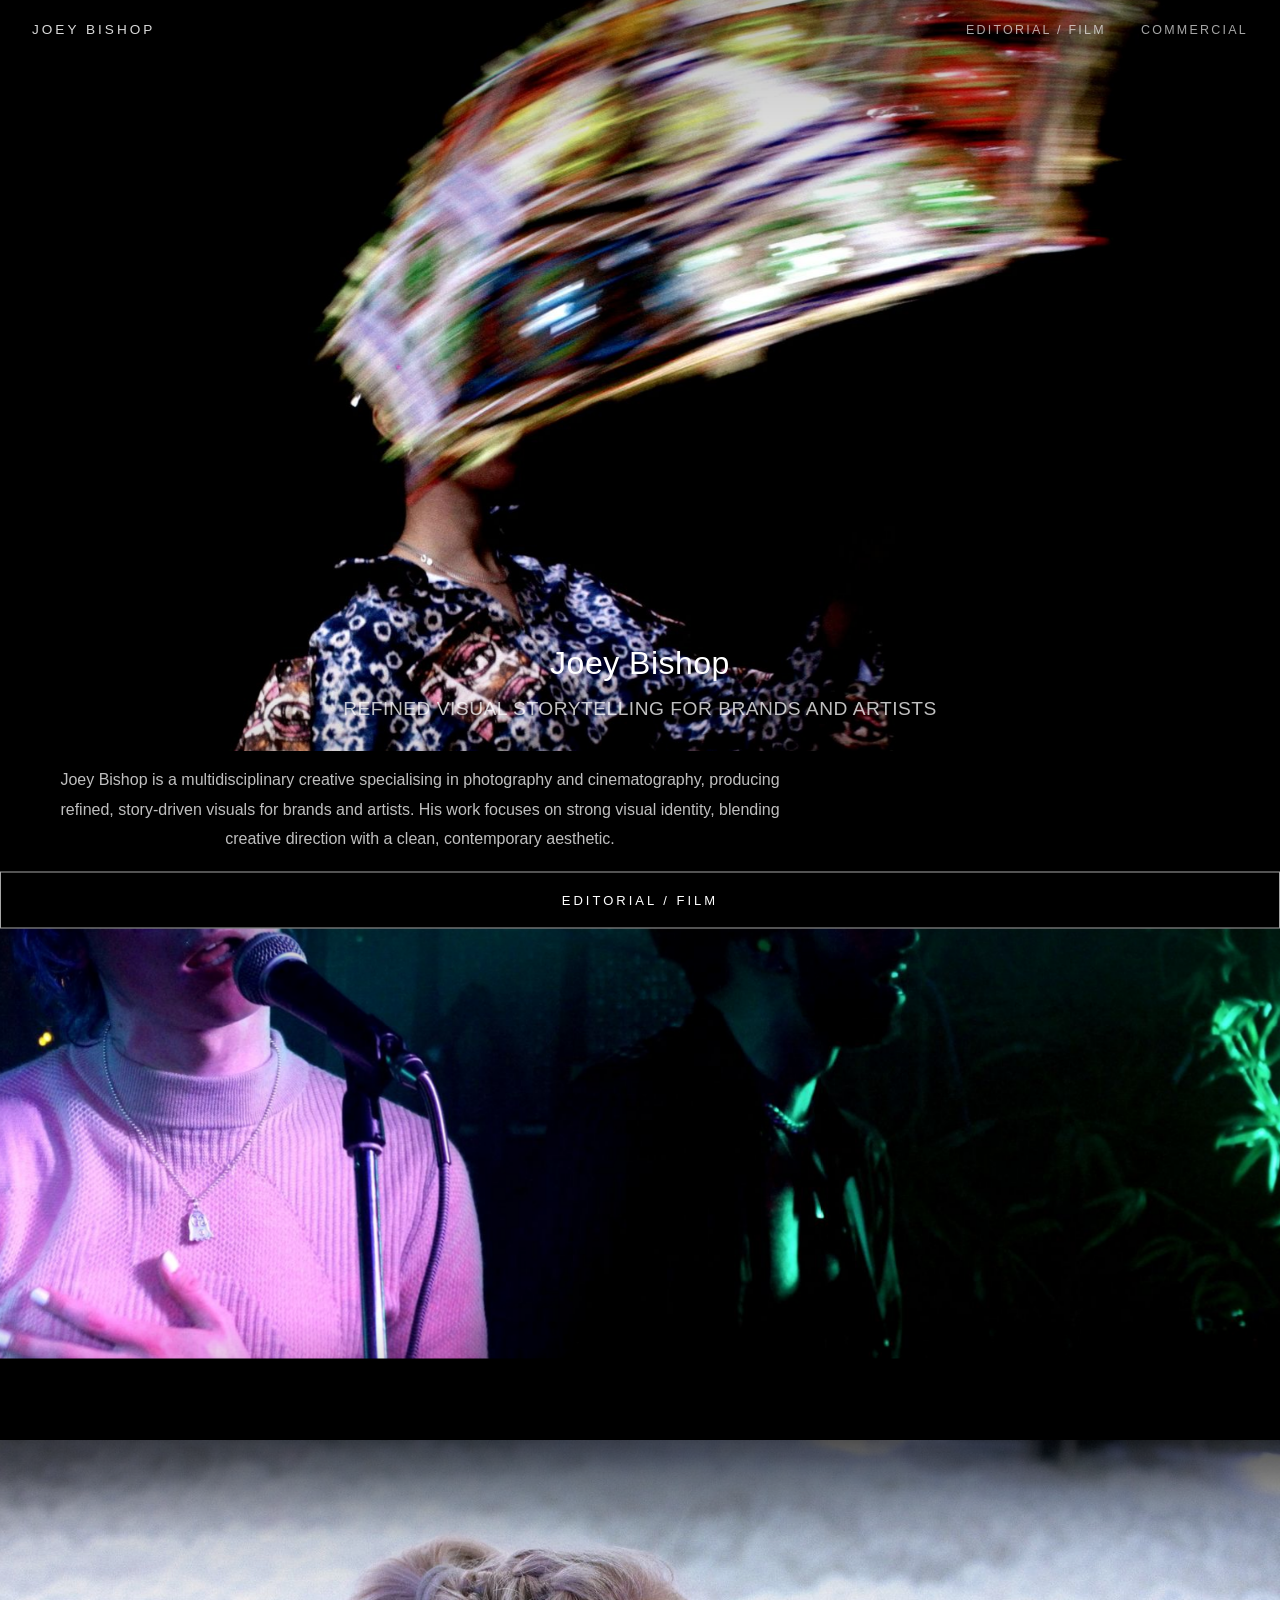
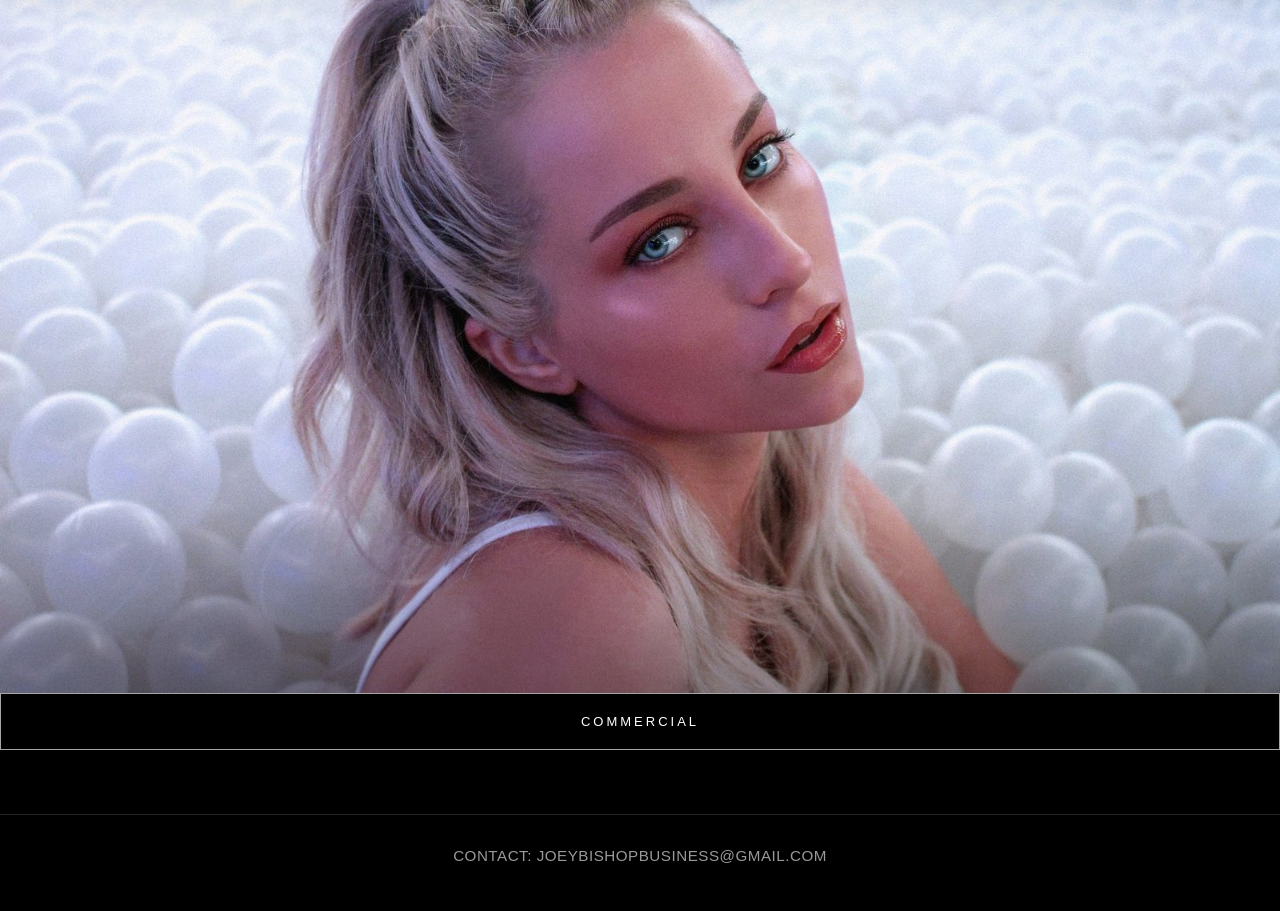
<file: index.html>
<!DOCTYPE html>
<html lang="en">
<head><meta http-equiv="cache-control" content="max-age=31536000" />
  <meta charset="UTF-8" />
  <meta name="viewport" content="width=device-width, initial-scale=1.0, maximum-scale=5.0"/>
  <title>Joey's Portfolio</title>
  <link rel="stylesheet" href="style.css" />


</head>
<body>
  <header class="site-header" id="site-header">
    <a href="index.html" class="site-header-logo">Joey Bishop</a>
    <nav class="site-header-nav" aria-label="Main navigation">
      <a href="editorial.html">Editorial / Film</a>
      <a href="commercial.html">Commercial</a>
    </nav>
  </header>

  <div class="hero-tycho-group">
    <section class="hero-section" id="hero">
      <!-- Dominant image – left column, full height -->
      <div class="hero-item hero-item--main">
        <img class="hero-img" src="images/faye-lily-2.jpg" alt="Hero portrait" loading="eager" fetchpriority="high">
      </div>
      <!-- Secondary images – right column, stacked -->
      <div class="hero-item hero-item--top-right">
        <img class="hero-img" src="images/gab-cool-aw-1.jpg" alt="BSHP – model with tilted head" loading="eager">
      </div>
      <div class="hero-item hero-item--bot-right">
        <img class="hero-img" src="images/faye-13-boarder.jpg" alt="Double Exposure w/ Faye – red/blue contrast" loading="lazy" decoding="async">
      </div>
      <!-- Text overlay – titles above bio bar, bio bar pinned to bottom of hero -->
      <div class="hero-text-block">
        <div class="hero-titles reveal">
          <h1>Joey Bishop</h1>
          <h1 class="subtitle">REFINED VISUAL STORYTELLING FOR BRANDS AND ARTISTS</h1>
        </div>
        <div class="hero-bio-bar">
          <p class="bio">Joey Bishop is a multidisciplinary creative specialising in photography and cinematography, producing refined, story-driven visuals for brands and artists. His work focuses on strong visual identity, blending creative direction with a clean, contemporary aesthetic.</p>
        </div>
      </div>
    </section>

    <section class="bio-parallax-section" id="bio-parallax">
      <img class="parallax-image tycho-parallax-img" src="images/tycho-16a.jpg" alt="Photography by Joey Bishop" loading="lazy" decoding="async">
    </section>

    <a class="editorial-film-btn" href="editorial.html">EDITORIAL / FILM</a>
  </div>

  <section class="bio-parallax-section bshp-parallax-section">
    <div class="image-wrapper">
      <img class="bshp-image" src="images/gab-cool-6.jpg" alt="BSHP – white studio with plastic balls" loading="lazy" decoding="async">
    </div>
  </section>

  <div class="section-bar">
    <a href="commercial.html">COMMERCIAL</a>
  </div>

  <p class="contact-footer">CONTACT: JOEYBISHOPBUSINESS@GMAIL.COM</p>

  <script src="script.js" defer></script>
</body>
</html>
</file>
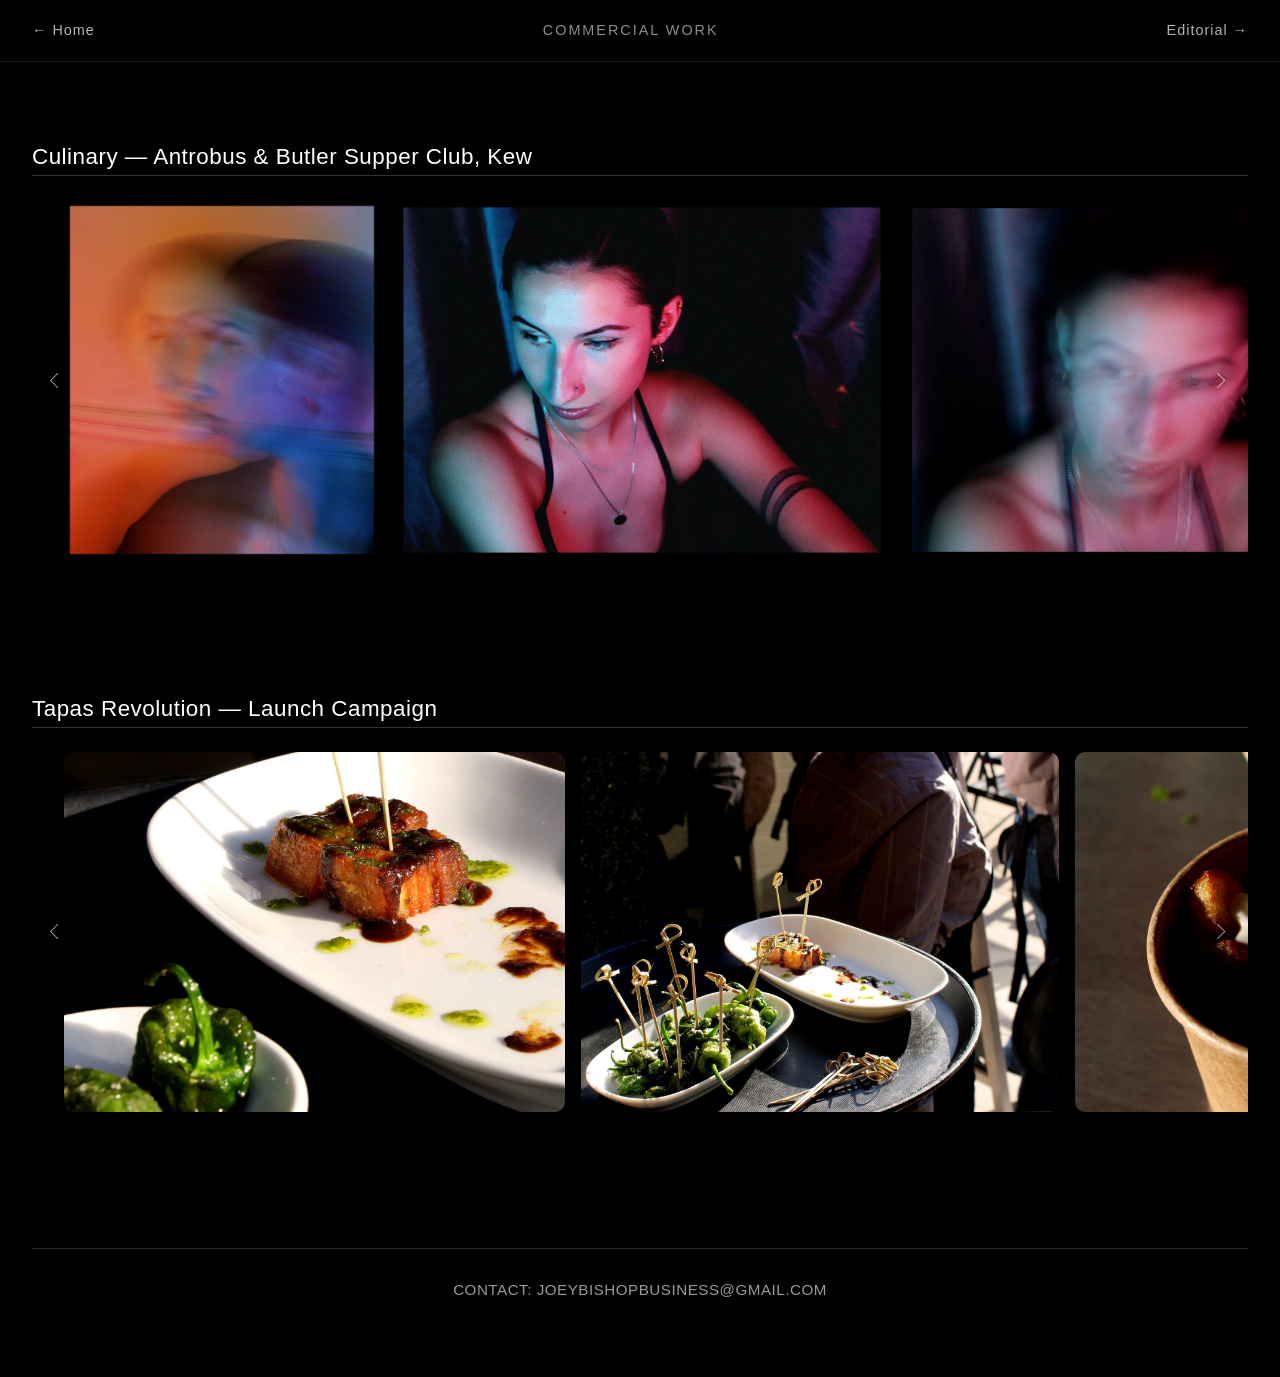
<file: commercial.html>
<!DOCTYPE html>
<html lang="en">
<head>
  <meta charset="UTF-8" />
  <meta name="viewport" content="width=device-width, initial-scale=1.0"/>
  <title>Commercial Work — Joey Bishop</title>
  <link rel="stylesheet" href="style.css" />
</head>
<body>
  <nav class="page-nav">
    <a href="index.html" class="back-link">&#8592; Home</a>
    <span class="page-nav-title">Commercial Work</span>
    <a href="editorial.html" class="back-link">Editorial &#8594;</a>
  </nav>

  <main class="portfolio">

    <section class="project">
      <h2>Culinary — Antrobus &amp; Butler Supper Club, Kew</h2>
      <div class="image-row-wrapper">
        <button class="image-nav left">&#8592;</button>
        <div class="image-row">
          <img src="images/faye-cropped-edited.jpg" alt="Antrobus &amp; Butler 1" loading="eager" fetchpriority="high">
          <img src="images/faye-13-boarder.jpg" alt="Antrobus &amp; Butler 2" loading="lazy" decoding="async">
          <img src="images/faye-14-boarder.jpg" alt="Antrobus &amp; Butler 3" loading="lazy" decoding="async">
          <img src="images/faye-15-boarder.jpg" alt="Antrobus &amp; Butler 4" loading="lazy" decoding="async">
          <img src="images/faye-16-boarder.jpg" alt="Antrobus &amp; Butler 5" loading="lazy" decoding="async">
          <img src="images/faye-3-boarder.jpg" alt="Antrobus &amp; Butler 6" loading="lazy" decoding="async">
          <img src="images/faye-2-cropped-2.jpg" alt="Antrobus &amp; Butler 7" loading="lazy" decoding="async">
          <img src="images/faye-5-pt2.jpg" alt="Antrobus &amp; Butler 8" loading="lazy" decoding="async">
          <img src="images/faye-5-cropped-boarder.jpg" alt="Antrobus &amp; Butler 9" loading="lazy" decoding="async">
          <img src="images/faye-6-boarder.jpg" alt="Antrobus &amp; Butler 10" loading="lazy" decoding="async">
          <img src="images/faye-7-boarder.jpg" alt="Antrobus &amp; Butler 11" loading="lazy" decoding="async">
          <img src="images/faye-8-boarder.jpg" alt="Antrobus &amp; Butler 12" loading="lazy" decoding="async">
          <img src="images/faye-9-boarder.jpg" alt="Antrobus &amp; Butler 13" loading="lazy" decoding="async">
        </div>
        <button class="image-nav right">&#8594;</button>
      </div>
    </section>

    <section class="project">
      <h2>Tapas Revolution — Launch Campaign</h2>
      <div class="image-row-wrapper">
        <button class="image-nav left">&#8592;</button>
        <div class="image-row">
          <img src="images/food-1.jpg" alt="Tapas Campaign 1" loading="lazy" decoding="async">
          <img src="images/food-2.jpg" alt="Tapas Campaign 2" loading="lazy" decoding="async">
          <img src="images/food-4.jpg" alt="Tapas Campaign 3" loading="lazy" decoding="async">
          <img src="images/food-5.jpg" alt="Tapas Campaign 4" loading="lazy" decoding="async">
          <img src="images/glasses-n-wine-1.jpg" alt="Tapas Campaign 5" loading="lazy" decoding="async">
          <img src="images/glasses-n-wine-2.jpg" alt="Tapas Campaign 6" loading="lazy" decoding="async">
          <img src="images/vibes-13.jpg" alt="Tapas Campaign 7" loading="lazy" decoding="async">
          <img src="images/vibes-14.jpg" alt="Tapas Campaign 8" loading="lazy" decoding="async">
          <img src="images/vibes-5.jpg" alt="Tapas Campaign 9" loading="lazy" decoding="async">
          <img src="images/vibes-4.jpg" alt="Tapas Campaign 10" loading="lazy" decoding="async">
        </div>
        <button class="image-nav right">&#8594;</button>
      </div>
    </section>

    <p class="contact-footer">CONTACT: JOEYBISHOPBUSINESS@GMAIL.COM</p>
  </main>

  <script src="script.js" defer></script>
</body>
</html>
</file>
<file: style.css>
html {
  scroll-behavior: smooth;
}

img {
  max-width: 100%;
  height: auto;
}

body {
  margin: 0;
  font-family: 'Montserrat', 'Helvetica Neue', Helvetica, Arial, sans-serif;
  background-color: #000;
  color: #fff;
  font-weight: 300;
}

/* Prevent double-tap zoom on interactive elements (preserves pinch-to-zoom for accessibility) */
a, button, .image-row-wrapper {
  touch-action: manipulation;
}

/* === Hero section – single full-width dominant image === */
.hero-section {
  position: relative;
  height: 100vh;
  overflow: hidden;
}

/* Individual hero cells */
.hero-item {
  position: relative;
  overflow: hidden;
}

.hero-item--main {
  position: absolute;
  inset: 0;
}

/* Right-column images hidden at all screen sizes per design */
.hero-item--top-right,
.hero-item--bot-right {
  display: none;
}

/* Each hero image: oversized for parallax room */
.hero-img {
  position: absolute;
  top: -12%;
  left: 0;
  width: 100%;
  height: 124%;
  object-fit: cover;
  object-position: center top;
  will-change: transform;
  display: block;
}

/* Subtle dark gradient at top + bottom of each hero cell */
.hero-item::after {
  content: '';
  position: absolute;
  inset: 0;
  background: linear-gradient(
    to bottom,
    rgba(0,0,0,0.28) 0%,
    transparent 28%,
    transparent 72%,
    rgba(0,0,0,0.38) 100%
  );
  pointer-events: none;
  z-index: 1;
}

/* Zoom out right-column hero images so full image is visible instead of cropping into faces */
/* (kept for safety; right-column items are hidden via display:none) */
.hero-item--top-right .hero-img,
.hero-item--bot-right .hero-img {
  object-fit: contain;
  object-position: center center;
}

/* Wrapper for hero group: hero image + Tycho image, with layered button at junction */
.hero-tycho-group {
  position: relative;
}

/* Full-width text block pinned to the bottom of the hero section */
.hero-text-block {
  position: absolute;
  bottom: 0;
  left: 0;
  right: 0;
  z-index: 2;
  display: flex;
  flex-direction: column;
  align-items: center;
  pointer-events: none;
}

/* Title / subtitle – no background, sits cleanly above the bio bar */
.hero-titles {
  width: 100%;
  max-width: 900px;
  text-align: center;
  padding: 0 20px 12px;
  box-sizing: border-box;
  pointer-events: auto;
}

/* Solid black bio bar – full-width, pinned to very bottom of hero image */
.hero-bio-bar {
  width: 100%;
  background-color: #000;
  text-align: center;
  padding: 14px 20px;
  box-sizing: border-box;
  pointer-events: auto;
}

/* Editorial / Film button – full-width bar layered at the junction of hero image
   and Tycho image.  top: 100vh aligns with the hero section's explicit height;
   transform: translateY(-50%) centres it exactly at that seam. */
.editorial-film-btn {
  position: absolute;
  top: 100vh;
  left: 0;
  right: 0;
  transform: translateY(-50%);
  z-index: 10;
  display: block;
  text-align: center;
  box-sizing: border-box;
  color: #fff;
  background-color: #000;
  border: 1px solid rgba(255,255,255,0.65);
  text-decoration: none;
  font-family: 'Montserrat', 'Helvetica Neue', Helvetica, Arial, sans-serif;
  font-weight: 300;
  font-size: 13px;
  letter-spacing: 3px;
  text-transform: uppercase;
  padding: 20px 0;
  transition: background-color 0.25s ease, color 0.25s ease, border-color 0.25s ease;
}

.editorial-film-btn:hover {
  background-color: rgba(255,255,255,0.08);
  border-color: rgba(255,255,255,0.9);
}

/* === Bio parallax image section === */
.bio-parallax-section {
  position: relative;
  height: 80vh;
  overflow: hidden;
  margin: 0;
}

/* Subtle top + bottom gradient overlay on parallax images for consistent depth */
.bio-parallax-section::before {
  content: '';
  position: absolute;
  inset: 0;
  background: linear-gradient(
    to bottom,
    rgba(0,0,0,0.3) 0%,
    transparent 22%,
    transparent 78%,
    rgba(0,0,0,0.3) 100%
  );
  z-index: 1;
  pointer-events: none;
}

.bio-parallax-section .parallax-image {
  position: absolute;
  top: -15%;
  left: 0;
  width: 100%;
  height: 130%;
  object-fit: cover;
  object-position: center center;
  will-change: transform;
  display: block;
}

/* Tycho image: keep face centered; top:-15% / height:130% oversizes the image to
   provide bleed room for the JS parallax translateY transform. */
#bio-parallax .tycho-parallax-img {
  position: absolute;
  top: -15%;
  width: 100%;
  height: 130%;
  object-fit: cover;
  object-position: center;
  will-change: transform;
  display: block;
}

/* Tycho section height override */
#bio-parallax {
  height: 60vh;
}

/* BSHP / Faye parallax section: show full image without cropping */
.bshp-parallax-section {
  display: block;
  height: auto;
  overflow: visible;
}

.bshp-parallax-section .parallax-image {
  object-fit: contain;
  object-position: center top;
  background-color: #000;
  top: -15%;
  height: 130%;
}

/* Ball-pit image: full natural dimensions, no parallax cropping */
.bshp-image {
  position: relative;
  top: 0;
  width: 100%;
  height: auto;
  object-fit: contain;
  object-position: center center;
  display: block;
  background-color: #000;
}

/* Fade top edge of Faye section to soften the transition from the text barrier */
.bshp-parallax-section::after {
  content: '';
  position: absolute;
  top: 0;
  left: 0;
  right: 0;
  height: 100px;
  background: linear-gradient(to bottom, rgba(0,0,0,0.55) 0%, transparent 100%);
  z-index: 2;
  pointer-events: none;
}

/* === Feature full-height image sections (after bio-parallax) === */
.feature-section {
  position: relative;
  height: 100vh;
  overflow: hidden;
}

.feature-img {
  position: absolute;
  top: -12%;
  left: 0;
  width: 100%;
  height: 124%;
  object-fit: cover;
  object-position: center;
  will-change: transform;
  display: block;
}

main.portfolio {
  padding: 4rem 2rem 2rem;
  max-width: 1600px;
  margin: auto;
}

/* Headings */
h1 {
  font-family: 'Montserrat', 'Helvetica Neue', Helvetica, Arial, sans-serif;
  font-weight: 300;
  font-size: 2rem;  /* reduced size for sleeker look */
  margin-bottom: 1rem;
  text-align: center;
  letter-spacing: 0.5px;
}

/* Subtitle under main name */
h1.subtitle {
  font-size: 1.2rem;
  font-weight: 300;
  color: rgba(255,255,255,0.75);
  margin-top: 1rem;
  margin-bottom: 1.2rem;
}

h2, .project-title {
  font-family: 'Montserrat', 'Helvetica Neue', Helvetica, Arial, sans-serif;
  font-weight: 300;
  font-size: 1.4rem;
  letter-spacing: 0.5px;
  text-transform: none;
  margin-bottom: 1rem;
  border-bottom: 1px solid rgba(255,255,255,0.2);
  padding-bottom: 0.3rem;
}

.subtitle {
  font-size: 1.1rem;
  text-align: center;
  font-weight: 300;
  margin-bottom: 0.5rem;
}

.bio {
  text-align: center;
  font-size: 1rem;
  font-weight: 300;
  color: rgba(255,255,255,0.75);
  max-width: 800px;
  width: 100%;
  margin: 0;
  line-height: 1.85;
  padding: 0 1rem 2rem;
  box-sizing: border-box;
}

.contact-footer {
  text-align: center;
  font-size: 0.95rem;
  font-weight: 300;
  color: rgba(255,255,255,0.6);
  letter-spacing: 0.5px;
  padding: 2rem 0 2rem;
  border-top: 1px solid rgba(255,255,255,0.15);
  margin-top: 4rem;
}

/* === Homepage work-type navigation === */
.work-nav {
  display: flex;
  justify-content: center;
  align-items: flex-start;
  gap: 5rem;
  padding: 6rem 2rem 7rem;
}

.work-nav-btn {
  position: relative;
  display: inline-flex;
  align-items: center;
  gap: 0.6rem;
  color: #fff;
  text-decoration: none;
  font-family: 'Montserrat', 'Helvetica Neue', Helvetica, Arial, sans-serif;
  font-weight: 200;
  font-size: 2.4rem;
  letter-spacing: 0.18em;
  text-transform: uppercase;
  padding-bottom: 0.4rem;
  transition: color 0.3s ease;
}

/* Animated underline */
.work-nav-btn::after {
  content: '';
  position: absolute;
  bottom: 0;
  left: 0;
  width: 0;
  height: 2px;
  background: rgba(255,255,255,0.85);
  transition: width 0.35s ease-in-out;
}

.work-nav-btn:hover::after {
  width: 100%;
}

/* Arrow indicator */
.nav-arrow {
  display: inline-block;
  font-size: 1.8rem;
  font-weight: 100;
  opacity: 0;
  transform: translateX(-6px);
  transition: opacity 0.3s ease-in-out, transform 0.3s ease-in-out;
}

.work-nav-btn:hover .nav-arrow {
  opacity: 0.85;
  transform: translateX(0);
}

/* === Sub-page top navigation === */
.page-nav {
  display: flex;
  align-items: center;
  justify-content: space-between;
  padding: 1.4rem 2rem;
  border-bottom: 1px solid rgba(255,255,255,0.1);
  position: sticky;
  top: 0;
  background: rgba(0,0,0,0.92);
  backdrop-filter: blur(4px);
  z-index: 100;
}

.back-link {
  color: rgba(255,255,255,0.7);
  text-decoration: none;
  font-size: 0.9rem;
  font-weight: 300;
  letter-spacing: 1px;
  transition: color 0.2s ease;
}

.back-link:hover {
  color: #fff;
}

.page-nav-title {
  font-size: 0.9rem;
  font-weight: 300;
  letter-spacing: 2px;
  text-transform: uppercase;
  color: rgba(255,255,255,0.55);
}

/* === Page fade-in === */
@keyframes pageFadeIn {
  from { opacity: 0; transform: translateY(10px); }
  to   { opacity: 1; transform: translateY(0); }
}

body {
  animation: pageFadeIn 0.4s ease both;
}

.contact {
  text-align: center;
  font-size: 0.9rem;
  color: rgba(255,255,255,0.6);
  margin-bottom: 2rem;
}
.contact a {
  color: inherit;
  text-decoration: none;
  border-bottom: 1px dashed rgba(255,255,255,0.4);
}

.project {
  margin-bottom: 8rem;
}

/* === Carousel layout === */
.image-row-wrapper {
  position: relative;
  overflow: hidden;
  width: 100%;
}

.image-row {
  display: flex;
  gap: 1rem;
  padding: 0.5rem 2rem;
  overflow-x: auto;
  scroll-behavior: smooth;
  transition: transform 0.5s ease;
  /* Hide scrollbars */
  scrollbar-width: none;
  -ms-overflow-style: none;
}
.image-row::-webkit-scrollbar {
  display: none;
}

.image-row img,
.image-row video {
  max-height: 360px;
  width: auto;
  border-radius: 10px; /* keep curved edges */
  object-fit: contain;
  display: block;
  margin: auto;
  transition: transform 0.3s ease, box-shadow 0.3s ease;
  cursor: zoom-in;
}
.image-row img:hover {
  transform: scale(1.02);
  box-shadow: 0 4px 16px rgba(0,0,0,0.25);
}

/* Navigation arrows – minimal CSS chevrons */
.image-nav {
  color: transparent;
  background: none;
  position: absolute;
  top: 50%;
  transform: translateY(-50%);
  font-size: 0;
  border: none;
  cursor: pointer;
  z-index: 10;
  padding: 0.8rem;
  opacity: 0.6;
  transition: opacity 0.25s ease-in-out;
  width: 44px;
  height: 44px;
  display: flex;
  align-items: center;
  justify-content: center;
}
.image-nav::before {
  content: '';
  display: block;
  width: 10px;
  height: 10px;
  border-top: 1.5px solid rgba(255,255,255,0.95);
  border-right: 1.5px solid rgba(255,255,255,0.95);
  flex-shrink: 0;
}
.image-nav.left  { left: 6px; }
.image-nav.right { right: 6px; }
.image-nav.left::before  { transform: rotate(-135deg) translate(2px, -2px); }
.image-nav.right::before { transform: rotate(45deg)   translate(-2px, 2px); }
.image-nav:hover { opacity: 1; }

/* === Lightbox === */
.lightbox {
  position: fixed;
  top: 0;
  left: 0;
  width: 100%;
  height: 100%;
  background: rgba(0,0,0,0.9);
  display: none;
  align-items: center;
  justify-content: center;
  z-index: 9999;
}
.lightbox img,
.lightbox video {
  max-width: 90%;
  max-height: 90%;
  border-radius: 10px;
}
.lightbox-close {
  position: absolute;
  top: 20px;
  right: 30px;
  font-size: 2rem;
  color: #fff;
  cursor: pointer;
}
.lightbox-nav {
  position: absolute;
  top: 50%;
  font-size: 3rem;
  color: #fff;
  background: none;
  border: none;
  cursor: pointer;
  transform: translateY(-50%);
  z-index: 1000;
}
.lightbox-nav.left { left: 20px; }
.lightbox-nav.right { right: 20px; }

/* Scroll snap for smoother carousel */
.image-row { scroll-snap-type: x proximity; }
.image-row img, .image-row video { scroll-snap-align: center; }

/* === Site header (index page) === */
.site-header {
  position: fixed;
  top: 0;
  left: 0;
  right: 0;
  z-index: 200;
  display: flex;
  align-items: center;
  justify-content: space-between;
  padding: 1.4rem 2rem;
  transition: background 0.4s ease, backdrop-filter 0.4s ease;
  pointer-events: none;
}
.site-header a,
.site-header span {
  pointer-events: auto;
}
.site-header.scrolled {
  background: rgba(0,0,0,0.82);
  backdrop-filter: blur(6px);
}
.site-header-logo {
  font-family: 'Montserrat', 'Helvetica Neue', Helvetica, Arial, sans-serif;
  font-weight: 300;
  font-size: 0.85rem;
  letter-spacing: 0.22em;
  text-transform: uppercase;
  color: rgba(255,255,255,0.85);
  text-decoration: none;
  transition: color 0.2s ease;
}
.site-header-logo:hover { color: #fff; }
.site-header-nav {
  display: flex;
  gap: 2.2rem;
}
.site-header-nav a {
  font-family: 'Montserrat', 'Helvetica Neue', Helvetica, Arial, sans-serif;
  font-weight: 300;
  font-size: 0.78rem;
  letter-spacing: 0.18em;
  text-transform: uppercase;
  color: rgba(255,255,255,0.65);
  text-decoration: none;
  transition: color 0.2s ease;
}
.site-header-nav a:hover { color: #fff; }

/* === Premium full-width section bar links (Commercial button) === */
.section-bar {
  width: 100%;
  background-color: #000;
  border: 1px solid rgba(255,255,255,0.65);
  padding: 20px 0;
  display: flex;
  justify-content: center;
  align-items: center;
  box-sizing: border-box;
}

.section-bar a {
  color: #fff;
  text-decoration: none;
  font-size: 13px;
  letter-spacing: 3px;
  font-family: 'Montserrat', 'Helvetica Neue', Helvetica, Arial, sans-serif;
  font-weight: 300;
  text-transform: uppercase;
}

.section-bar a:hover {
  opacity: 0.7;
}

/* === Ballpit image wrapper with overlay button === */
.image-wrapper {
  position: relative;
}

.overlay-button {
  position: absolute;
  bottom: 40px;
  left: 50%;
  transform: translateX(-50%);
  z-index: 2;
}

.overlay-button a {
  color: white;
  text-decoration: none;
  font-size: 14px;
  letter-spacing: 2px;
  font-family: 'Montserrat', 'Helvetica Neue', Helvetica, Arial, sans-serif;
  font-weight: 300;
  text-transform: uppercase;
}

/* === Scroll-reveal animation === */
.reveal {
  opacity: 0;
  transform: translateY(18px);
  transition: opacity 0.65s ease, transform 0.65s ease;
}
.reveal.is-visible {
  opacity: 1;
  transform: translateY(0);
}

/* === Responsive === */
@media (max-width: 768px) {
  /* Hero section is already single-column; ensure main image fills the viewport */
  .hero-item--main {
    position: absolute;
    inset: 0;
  }
  .image-row {
    gap: 0.5rem;
    padding: 0.5rem;
  }
  .image-row img,
  .image-row video {
    max-height: 240px;
  }
  .image-nav {
    opacity: 0.7;
  }
  h1 { font-size: 1.6rem; }
  h2 { font-size: 1.2rem; }
  h1.subtitle { font-size: 1rem; }
  .hero-titles {
    padding: 0 1.2rem 10px;
  }
  .editorial-film-btn {
    font-size: 11px;
    padding: 16px 0;
    letter-spacing: 2px;
  }
  #bio-parallax {
    height: 45vh;
  }
  .bio-parallax-section {
    height: 55vh;
  }
  /* Tycho image: face is on the left – crop right side to keep it in frame */
  #bio-parallax .tycho-parallax-img {
    object-position: left center;
  }
  .feature-section {
    height: 90vh;
  }
  .work-nav {
    flex-direction: column;
    align-items: center;
    gap: 2.2rem;
    padding: 3.5rem 1.2rem 4.5rem;
  }
  .work-nav-btn {
    font-size: 1.7rem;
    letter-spacing: 0.14em;
  }
  .nav-arrow {
    font-size: 1.4rem;
  }
  .page-nav {
    padding: 1rem 1.2rem;
  }
  .site-header {
    padding: 1rem 1.2rem;
  }
  .site-header-nav {
    gap: 1.4rem;
  }
  .project {
    margin-bottom: 5rem;
  }
}

/* === Landscape-oriented mobile: confirm single-column hero === */
@media (orientation: landscape) and (max-height: 600px) {
  .hero-section {
    height: 100vh;
  }
  .hero-item--main {
    position: absolute;
    inset: 0;
  }
}
</file>
